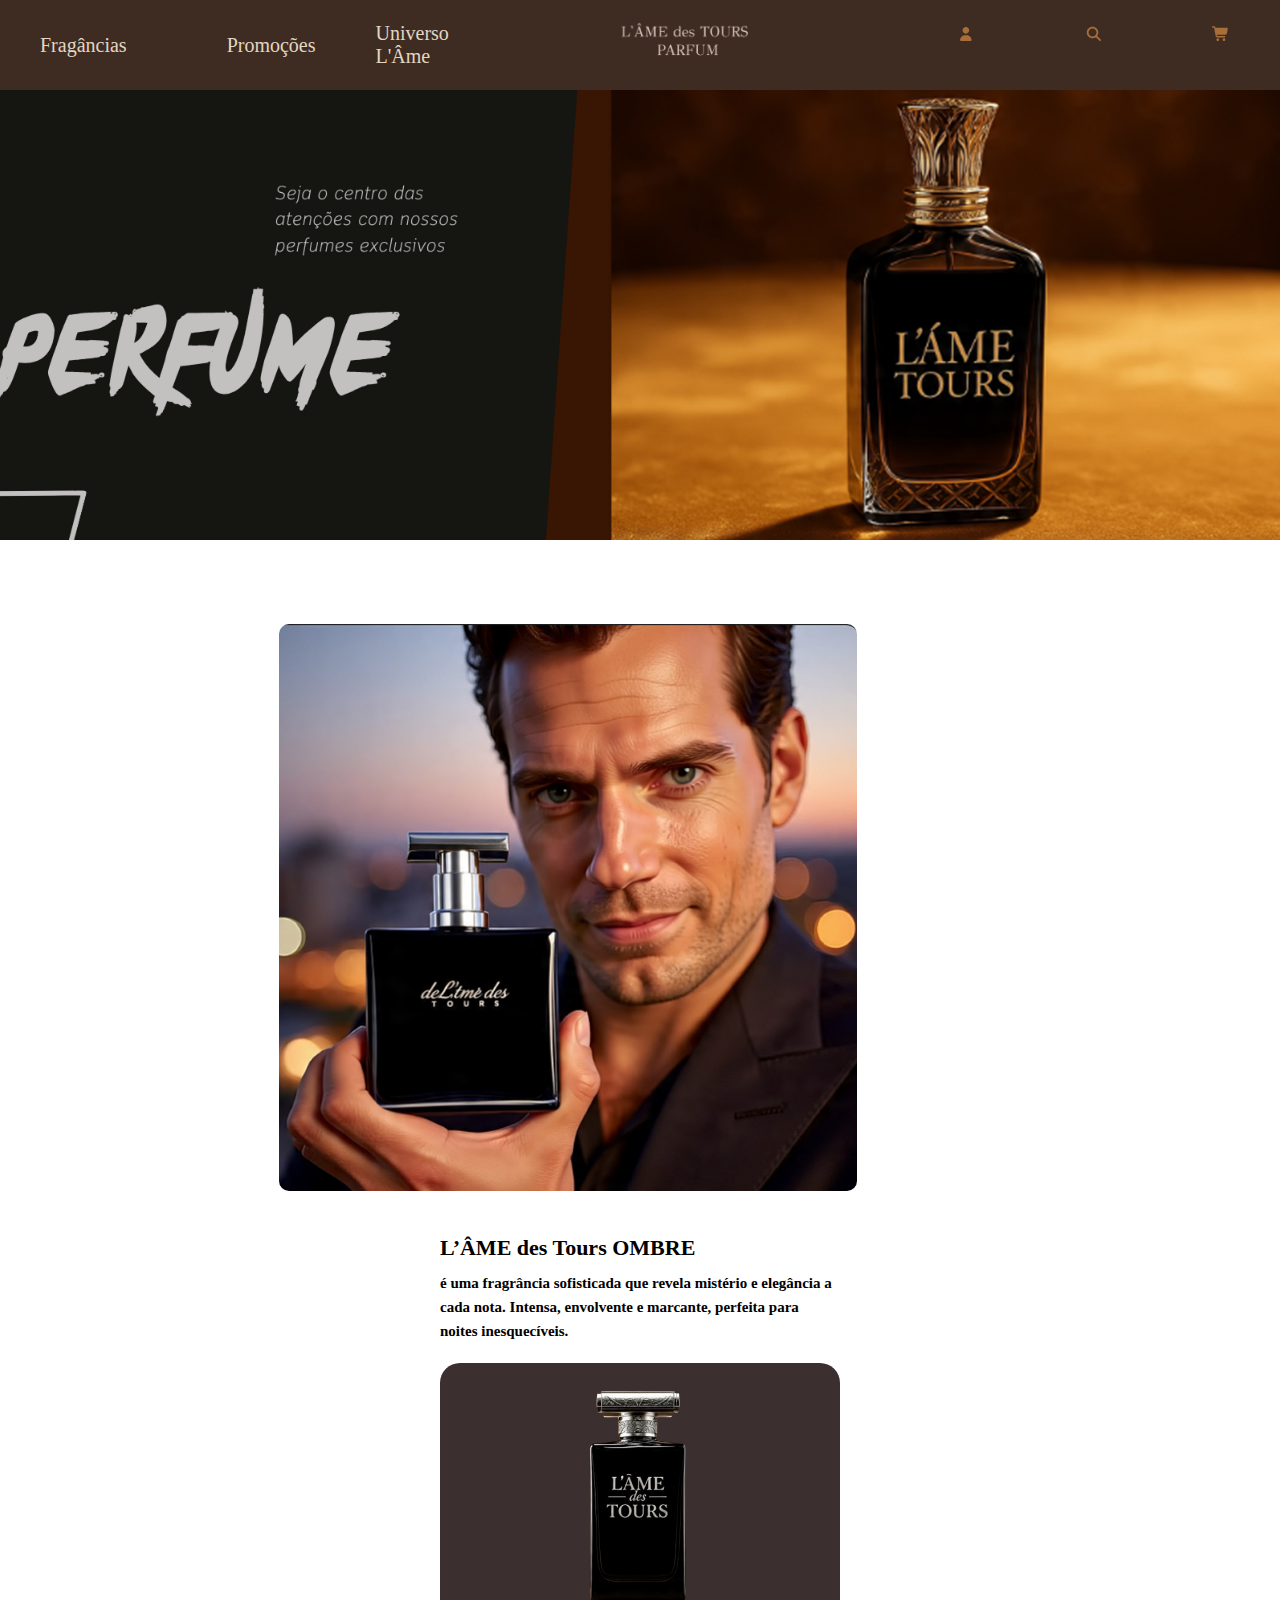
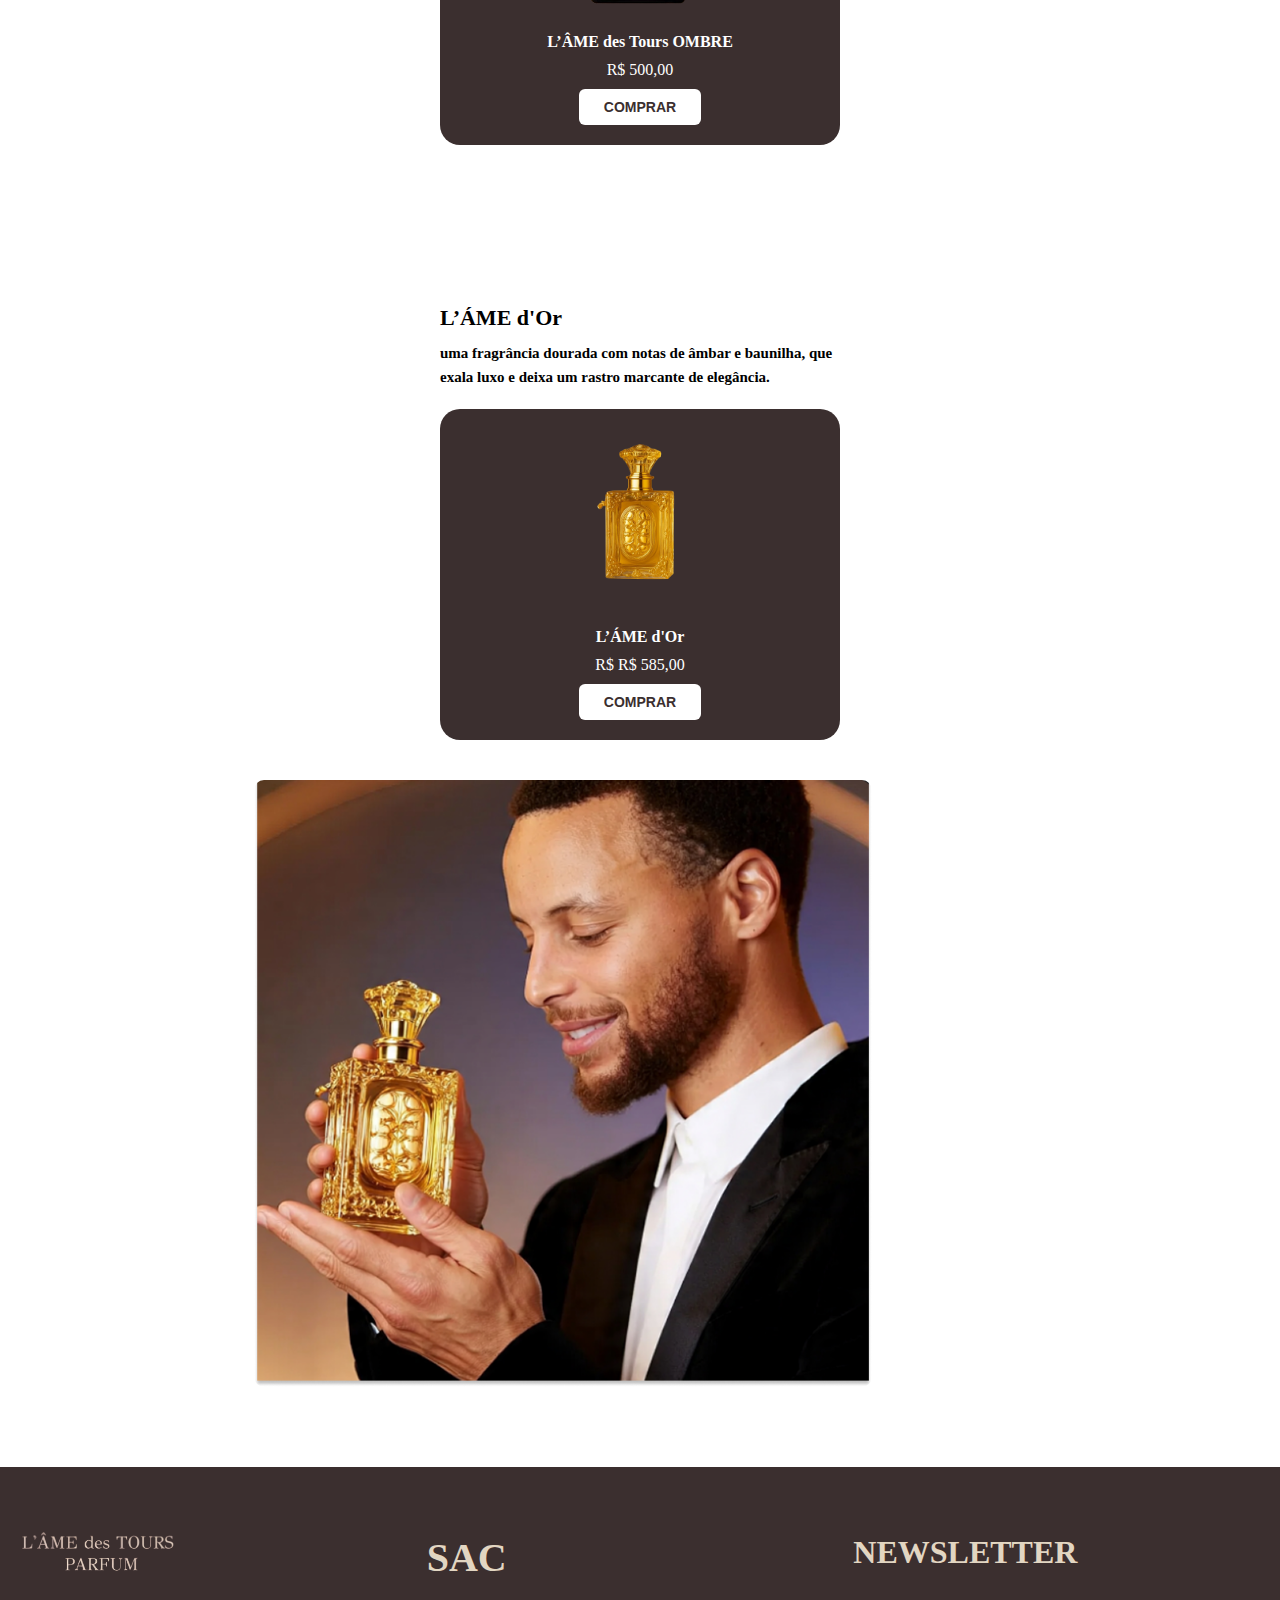
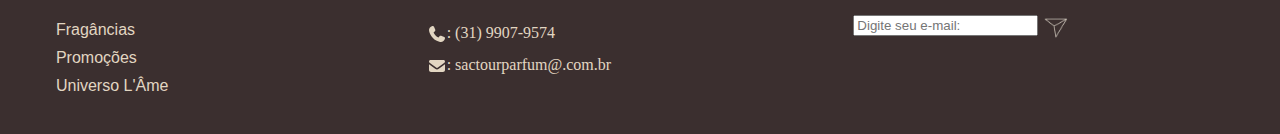
<file: index.html>
<!DOCTYPE html>
<html lang="en">

<head>
    <meta charset="UTF-8">
    <meta name="viewport" content="width=device-width, initial-scale=1.0">
    <title>Document</title>
    <link rel="stylesheet" href="style.css">
</head>

<body>

    <header id="cabecalho">



        <a href="fragancia.html" class="lista">Fragâncias</a>
        <a href="promocoes.html" class="lista">Promoções</a>
        <a href="universo.html" id="lista-universo">Universo L'Âme</a>
        <a href="index.html" id="tamanho-logo">
            <img src="logo.png" alt="" id="titulo">
        </a>

        <a href="criar_conta.html" class="svg">

            <svg xmlns="http://www.w3.org/2000/svg"
                viewBox="0 0 640 640"><!--!Font Awesome Free v7.0.0 by @fontawesome - https://fontawesome.com License - https://fontawesome.com/license/free Copyright 2025 Fonticons, Inc.-->
                <path
                    d="M320 312C386.3 312 440 258.3 440 192C440 125.7 386.3 72 320 72C253.7 72 200 125.7 200 192C200 258.3 253.7 312 320 312zM290.3 368C191.8 368 112 447.8 112 546.3C112 562.7 125.3 576 141.7 576L498.3 576C514.7 576 528 562.7 528 546.3C528 447.8 448.2 368 349.7 368L290.3 368z" />
            </svg>
        </a>

        <a href="pesquisa.html" class="svg">

            <svg xmlns="http://www.w3.org/2000/svg"
                viewBox="0 0 640 640"><!--!Font Awesome Free v7.0.0 by @fontawesome - https://fontawesome.com License - https://fontawesome.com/license/free Copyright 2025 Fonticons, Inc.-->
                <path
                    d="M480 272C480 317.9 465.1 360.3 440 394.7L566.6 521.4C579.1 533.9 579.1 554.2 566.6 566.7C554.1 579.2 533.8 579.2 521.3 566.7L394.7 440C360.3 465.1 317.9 480 272 480C157.1 480 64 386.9 64 272C64 157.1 157.1 64 272 64C386.9 64 480 157.1 480 272zM272 416C351.5 416 416 351.5 416 272C416 192.5 351.5 128 272 128C192.5 128 128 192.5 128 272C128 351.5 192.5 416 272 416z" />
            </svg>
        </a>

        <a href="produto.html" class="svg">

            <svg xmlns="http://www.w3.org/2000/svg"
                viewBox="0 0 640 640"><!--!Font Awesome Free v7.0.0 by @fontawesome - https://fontawesome.com License - https://fontawesome.com/license/free Copyright 2025 Fonticons, Inc.-->
                <path
                    d="M24 48C10.7 48 0 58.7 0 72C0 85.3 10.7 96 24 96L69.3 96C73.2 96 76.5 98.8 77.2 102.6L129.3 388.9C135.5 423.1 165.3 448 200.1 448L456 448C469.3 448 480 437.3 480 424C480 410.7 469.3 400 456 400L200.1 400C188.5 400 178.6 391.7 176.5 380.3L171.4 352L475 352C505.8 352 532.2 330.1 537.9 299.8L568.9 133.9C572.6 114.2 557.5 96 537.4 96L124.7 96L124.3 94C119.5 67.4 96.3 48 69.2 48L24 48zM208 576C234.5 576 256 554.5 256 528C256 501.5 234.5 480 208 480C181.5 480 160 501.5 160 528C160 554.5 181.5 576 208 576zM432 576C458.5 576 480 554.5 480 528C480 501.5 458.5 480 432 480C405.5 480 384 501.5 384 528C384 554.5 405.5 576 432 576z" />
            </svg>
        </a>

    </header>

    <div>
        <div><img src="banner.png" alt="" id="banner"></div>
    </div>

    <div class="container">

        <div class="superman">
            <img src="superman.png" alt="" />
        </div>


        <div class="info">
            <h2>L’ÂME des Tours OMBRE</h2>
            <p><strong>é uma fragrância sofisticada que revela mistério e elegância a cada nota. Intensa, envolvente e
                    marcante, perfeita para noites inesquecíveis.</strong></p>

            <div class="produto">
                <img src="perfumepreto.png" alt="" />
                <div class="produto-nome">L’ÂME des Tours OMBRE</div>
                <div class="preco">R$ 500,00</div>
                <button>COMPRAR</button>
            </div>
        </div>
    </div>


    <div class="container2">

        <div class="informacao">
            <h2>L’ÁME d'Or</h2>
            <p><strong>uma fragrância dourada com notas de âmbar e baunilha, que exala luxo e deixa um rastro marcante
                    de elegância.</strong></p>

            <div class="produto2">
                <img src="perfumedourado.png" alt="" />
                <div class="produto-dourado">L’ÁME d'Or</div>
                <div class="preco-dourado">R$ R$ 585,00</div>
                <button>COMPRAR</button>
            </div>
        </div>

        <div class="curry">
            <img src="curry.png" alt="" />
        </div>

    </div>


    <footer>

        <div id="rodape">

            <div id="nave">


                <div class="1"><a href="index.html" id="nome">
                        <div class="lame">

                            <a href="index.html">
                                <img src="logo.png" alt="" id="logo-rodape">
                            </a>
                            <a href="fragancia.html" class="naveg-a">Fragâncias</a>
                            <a href="" class="naveg-a">Promoções</a>
                            <a href="" class="naveg-a">Universo L'Âme</a>
                        </div>
                    </a>
                </div>

                <div class="sac">

                    <h1 id="titulo-sac">SAC</h1>

                    <div id="numero-svg">

                        <svg xmlns="http://www.w3.org/2000/svg" id="svg-phone"
                            viewBox="0 0 640 640"><!--!Font Awesome Free v7.0.0 by @fontawesome - https://fontawesome.com License - https://fontawesome.com/license/free Copyright 2025 Fonticons, Inc.-->
                            <path
                                d="M224.2 89C216.3 70.1 195.7 60.1 176.1 65.4L170.6 66.9C106 84.5 50.8 147.1 66.9 223.3C104 398.3 241.7 536 416.7 573.1C493 589.3 555.5 534 573.1 469.4L574.6 463.9C580 444.2 569.9 423.6 551.1 415.8L453.8 375.3C437.3 368.4 418.2 373.2 406.8 387.1L368.2 434.3C297.9 399.4 241.3 341 208.8 269.3L253 233.3C266.9 222 271.6 202.9 264.8 186.3L224.2 89z" />
                        </svg>

                        <p>: (31) 9907-9574</p>

                    </div>

                    <div id="email-svg">
                        <svg xmlns="http://www.w3.org/2000/svg" id="svg-envelope"
                            viewBox="0 0 640 640"><!--!Font Awesome Pro v7.0.0 by @fontawesome - https://fontawesome.com License - https://fontawesome.com/license (Commercial License) Copyright 2025 Fonticons, Inc.-->
                            <path
                                d="M112 128C85.5 128 64 149.5 64 176C64 191.1 71.1 205.3 83.2 214.4L291.2 370.4C308.3 383.2 331.7 383.2 348.8 370.4L556.8 214.4C568.9 205.3 576 191.1 576 176C576 149.5 554.5 128 528 128L112 128zM64 260L64 448C64 483.3 92.7 512 128 512L512 512C547.3 512 576 483.3 576 448L576 260L377.6 408.8C343.5 434.4 296.5 434.4 262.4 408.8L64 260z" />
                        </svg>

                        <p>: sactourparfum@.com.br</p>
                    </div>

                </div>


                <div id="not">
                    <h1 id="news">NEWSLETTER</h1>

                    <div id="input">

                        <form action="email">

                            <input type="email" name="email" class="email-news" placeholder="Digite seu e-mail:">   
                           <a href=""> <img src="Design_sem_nome__4_-removebg-preview 5.png" alt="" id="svg-envio"> </a>  
                            <div class="div-news"></div>

                          

                        </form>

                    </div>



                </div>



            </div>


        </div>


    </footer>


</body>

</html>
</file>
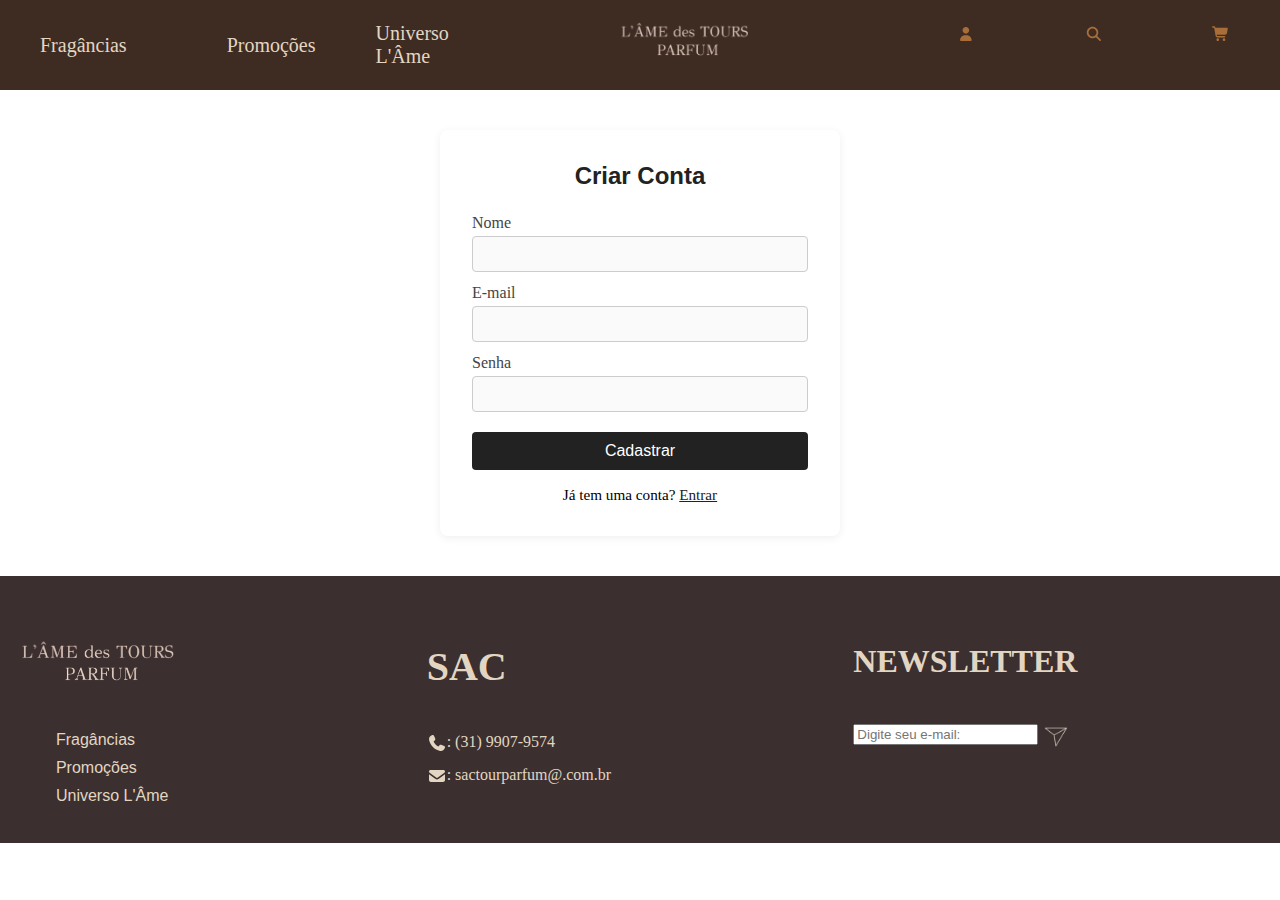
<file: criar_conta.html>
<!DOCTYPE html>
<html lang="en">

<head>
    <meta charset="UTF-8">
    <meta name="viewport" content="width=device-width, initial-scale=1.0">
    <title>Criar Conta - L'Âme</title>
    <link rel="stylesheet" href="conta.css">
</head>

<body>
    <header id="cabecalho">
        <!-- ...existing code for header (copied from index.html)... -->
        <a href="fragancia.html" class="lista">Fragâncias</a>
        <a href="" class="lista">Promoções</a>
        <a href="universo.html" id="lista-universo">Universo L'Âme</a>
        <a href="index.html" id="tamanho-logo">
            <img src="logo.png" alt="" id="titulo">
        </a>
        <a href="criar_conta.html" class="svg">
            <!-- ...svg user icon... -->
            <svg xmlns="http://www.w3.org/2000/svg" viewBox="0 0 640 640">
                <path
                    d="M320 312C386.3 312 440 258.3 440 192C440 125.7 386.3 72 320 72C253.7 72 200 125.7 200 192C200 258.3 253.7 312 320 312zM290.3 368C191.8 368 112 447.8 112 546.3C112 562.7 125.3 576 141.7 576L498.3 576C514.7 576 528 562.7 528 546.3C528 447.8 448.2 368 349.7 368L290.3 368z" />
            </svg>
        </a>
        <a href="pesquisa.html" class="svg">
            <!-- ...svg search icon... -->
            <svg xmlns="http://www.w3.org/2000/svg" viewBox="0 0 640 640">
                <path
                    d="M480 272C480 317.9 465.1 360.3 440 394.7L566.6 521.4C579.1 533.9 579.1 554.2 566.6 566.7C554.1 579.2 533.8 579.2 521.3 566.7L394.7 440C360.3 465.1 317.9 480 272 480C157.1 480 64 386.9 64 272C64 157.1 157.1 64 272 64C386.9 64 480 157.1 480 272zM272 416C351.5 416 416 351.5 416 272C416 192.5 351.5 128 272 128C192.5 128 128 192.5 128 272C128 351.5 192.5 416 272 416z" />
            </svg>
        </a>
        <a href="produto.html" class="svg">
            <!-- ...svg cart icon... -->
            <svg xmlns="http://www.w3.org/2000/svg" viewBox="0 0 640 640">
                <path
                    d="M24 48C10.7 48 0 58.7 0 72C0 85.3 10.7 96 24 96L69.3 96C73.2 96 76.5 98.8 77.2 102.6L129.3 388.9C135.5 423.1 165.3 448 200.1 448L456 448C469.3 448 480 437.3 480 424C480 410.7 469.3 400 456 400L200.1 400C188.5 400 178.6 391.7 176.5 380.3L171.4 352L475 352C505.8 352 532.2 330.1 537.9 299.8L568.9 133.9C572.6 114.2 557.5 96 537.4 96L124.7 96L124.3 94C119.5 67.4 96.3 48 69.2 48L24 48zM208 576C234.5 576 256 554.5 256 528C256 501.5 234.5 480 208 480C181.5 480 160 501.5 160 528C160 554.5 181.5 576 208 576zM432 576C458.5 576 480 554.5 480 528C480 501.5 458.5 480 432 480C405.5 480 384 501.5 384 528C384 554.5 405.5 576 432 576z" />
            </svg>
        </a>
    </header>

    <main>
        <div class="container"
            style="max-width:400px;margin:40px auto;padding:32px;background:#fff;border-radius:8px;box-shadow:0 2px 8px #0001;">
            <h2 style="text-align:center;">Criar Conta</h2>
            <form>
                <label for="nome">Nome</label>
                <input type="text" id="nome" name="nome" required style="width:100%;margin-bottom:12px;padding:8px;">
                <label for="email">E-mail</label>
                <input type="email" id="email" name="email" required style="width:100%;margin-bottom:12px;padding:8px;">
                <label for="senha">Senha</label>
                <input type="password" id="senha" name="senha" required
                    style="width:100%;margin-bottom:20px;padding:8px;">
                <button type="submit"
                    style="width:100%;padding:10px;background:#222;color:#fff;border:none;border-radius:4px;cursor:pointer;">Cadastrar</button>
            </form>
            <p style="text-align:center;margin-top:16px;">Já tem uma conta? <a href="conta.html">Entrar</a></p>
        </div>
    </main>

    <footer>
        <!-- ...existing code for footer (copied from index.html)... -->
        <div id="rodape">
            <div id="nave">
                <div class="1"><a href="index.html" id="nome">
                        <div class="lame">
                            <a href="index.html">
                                <img src="logo.png" alt="" id="logo-rodape">
                            </a>
                            <a href="fragancia.html" class="naveg-a">Fragâncias</a>
                            <a href="" class="naveg-a">Promoções</a>
                            <a href="" class="naveg-a">Universo L'Âme</a>
                        </div>
                    </a>
                </div>
                <div class="sac">
                    <h1 id="titulo-sac">SAC</h1>
                    <div id="numero-svg">
                        <svg xmlns="http://www.w3.org/2000/svg" id="svg-phone" viewBox="0 0 640 640">
                            <path
                                d="M224.2 89C216.3 70.1 195.7 60.1 176.1 65.4L170.6 66.9C106 84.5 50.8 147.1 66.9 223.3C104 398.3 241.7 536 416.7 573.1C493 589.3 555.5 534 573.1 469.4L574.6 463.9C580 444.2 569.9 423.6 551.1 415.8L453.8 375.3C437.3 368.4 418.2 373.2 406.8 387.1L368.2 434.3C297.9 399.4 241.3 341 208.8 269.3L253 233.3C266.9 222 271.6 202.9 264.8 186.3L224.2 89z" />
                        </svg>
                        <p>: (31) 9907-9574</p>
                    </div>
                    <div id="email-svg">
                        <svg xmlns="http://www.w3.org/2000/svg" id="svg-envelope" viewBox="0 0 640 640">
                            <path
                                d="M112 128C85.5 128 64 149.5 64 176C64 191.1 71.1 205.3 83.2 214.4L291.2 370.4C308.3 383.2 331.7 383.2 348.8 370.4L556.8 214.4C568.9 205.3 576 191.1 576 176C576 149.5 554.5 128 528 128L112 128zM64 260L64 448C64 483.3 92.7 512 128 512L512 512C547.3 512 576 483.3 576 448L576 260L377.6 408.8C343.5 434.4 296.5 434.4 262.4 408.8L64 260z" />
                        </svg>
                        <p>: sactourparfum@.com.br</p>
                    </div>
                </div>
                <div id="not">
                    <h1 id="news">NEWSLETTER</h1>
                    <div id="input">
                        <form action="email">
                            <input type="email" name="email" class="email-news" placeholder="Digite seu e-mail:">
                            <a href=""> <img src="Design_sem_nome__4_-removebg-preview 5.png" alt="" id="svg-envio">
                            </a>
                            <div class="div-news"></div>
                        </form>
                    </div>
                </div>
            </div>
        </div>
    </footer>
</body>

</html>
</file>
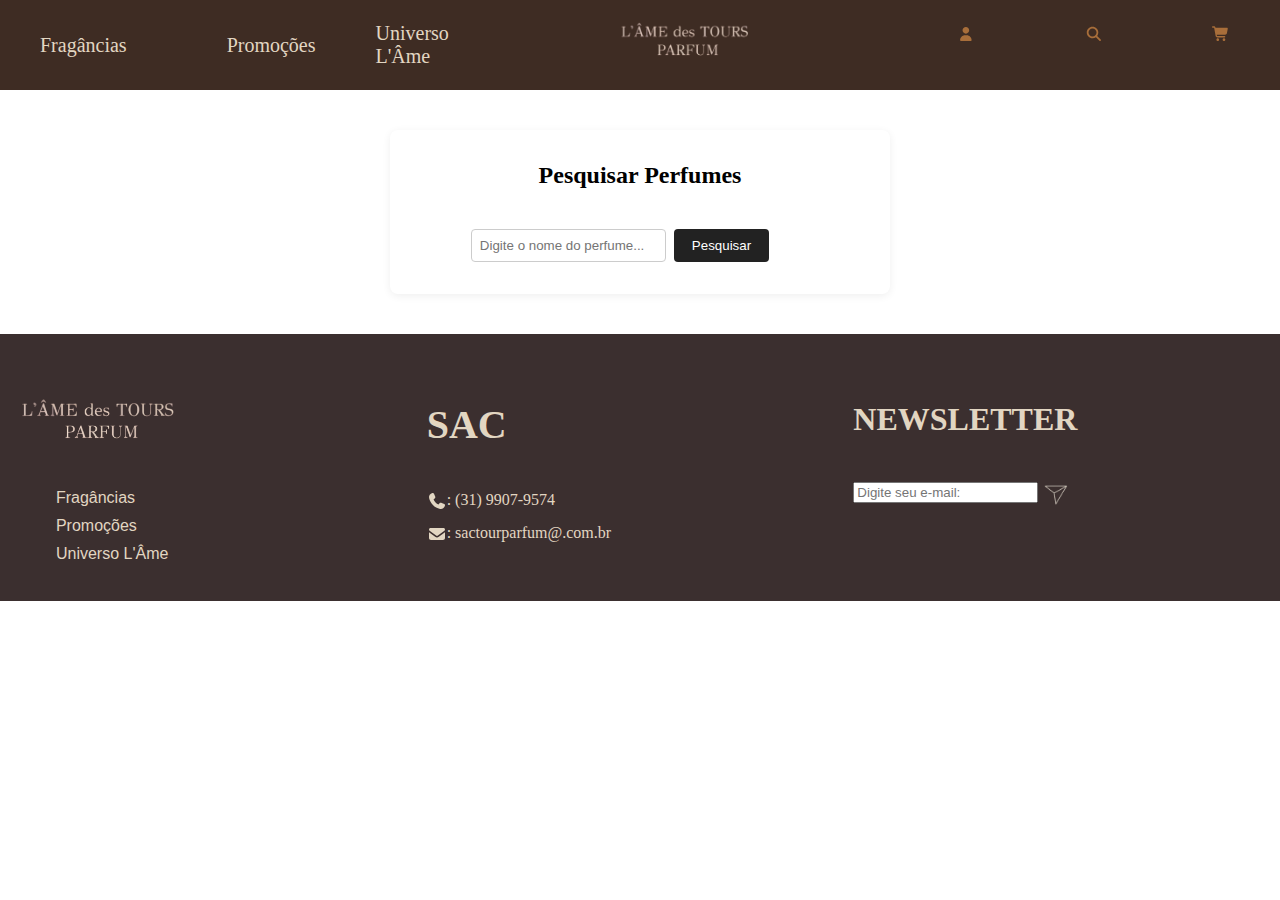
<file: pesquisa.html>
<!DOCTYPE html>
<html lang="en">
<head>
    <meta charset="UTF-8">
    <meta name="viewport" content="width=device-width, initial-scale=1.0">
    <title>Pesquisar Perfumes - L'Âme</title>
    <link rel="stylesheet" href="style.css">
</head>
<body>
    <header id="cabecalho">
        <!-- ...existing code for header (copiado do index.html)... -->
        <a href="fragancia.html" class="lista">Fragâncias</a>
        <a href="promocoes.html" class="lista">Promoções</a>
        <a href="universo.html" id="lista-universo">Universo L'Âme</a>
        <a href="index.html" id="tamanho-logo">
            <img src="logo.png" alt="" id="titulo">
        </a>
        <a href="criar_conta.html" class="svg">
            <svg xmlns="http://www.w3.org/2000/svg" viewBox="0 0 640 640"><path d="M320 312C386.3 312 440 258.3 440 192C440 125.7 386.3 72 320 72C253.7 72 200 125.7 200 192C200 258.3 253.7 312 320 312zM290.3 368C191.8 368 112 447.8 112 546.3C112 562.7 125.3 576 141.7 576L498.3 576C514.7 576 528 562.7 528 546.3C528 447.8 448.2 368 349.7 368L290.3 368z" /></svg>
        </a>
        <a href="pesquisa.html" class="svg">
            <svg xmlns="http://www.w3.org/2000/svg" viewBox="0 0 640 640"><path d="M480 272C480 317.9 465.1 360.3 440 394.7L566.6 521.4C579.1 533.9 579.1 554.2 566.6 566.7C554.1 579.2 533.8 579.2 521.3 566.7L394.7 440C360.3 465.1 317.9 480 272 480C157.1 480 64 386.9 64 272C64 157.1 157.1 64 272 64C386.9 64 480 157.1 480 272zM272 416C351.5 416 416 351.5 416 272C416 192.5 351.5 128 272 128C192.5 128 128 192.5 128 272C128 351.5 192.5 416 272 416z" /></svg>
        </a>
        <a href="produto.html" class="svg">
            <svg xmlns="http://www.w3.org/2000/svg" viewBox="0 0 640 640"><path d="M24 48C10.7 48 0 58.7 0 72C0 85.3 10.7 96 24 96L69.3 96C73.2 96 76.5 98.8 77.2 102.6L129.3 388.9C135.5 423.1 165.3 448 200.1 448L456 448C469.3 448 480 437.3 480 424C480 410.7 469.3 400 456 400L200.1 400C188.5 400 178.6 391.7 176.5 380.3L171.4 352L475 352C505.8 352 532.2 330.1 537.9 299.8L568.9 133.9C572.6 114.2 557.5 96 537.4 96L124.7 96L124.3 94C119.5 67.4 96.3 48 69.2 48L24 48zM208 576C234.5 576 256 554.5 256 528C256 501.5 234.5 480 208 480C181.5 480 160 501.5 160 528C160 554.5 181.5 576 208 576zM432 576C458.5 576 480 554.5 480 528C480 501.5 458.5 480 432 480C405.5 480 384 501.5 384 528C384 554.5 405.5 576 432 576z" /></svg>
        </a>
    </header>

    <main>
        <div class="container" style="max-width:500px;margin:40px auto;padding:32px;background:#fff;border-radius:8px;box-shadow:0 2px 8px #0001;">
            <h2 style="text-align:center;">Pesquisar Perfumes</h2>
            <form id="form-pesquisa" style="display:flex;gap:8px;justify-content:center;">
                <input type="text" id="campo-pesquisa" placeholder="Digite o nome do perfume..." style="flex:1;padding:8px;border-radius:4px;border:1px solid #ccc;">
                <button type="submit" style="padding:8px 18px;background:#222;color:#fff;border:none;border-radius:4px;cursor:pointer;">Pesquisar</button>
            </form>
            <div id="resultados" style="margin-top:32px;">
                <!-- Resultados da pesquisa aparecerão aqui -->
            </div>
        </div>
    </main>

    <footer>
        <!-- ...existing code for footer (copiado do index.html)... -->
        <div id="rodape">
            <div id="nave">
                <div class="1"><a href="index.html" id="nome">
                        <div class="lame">
                            <a href="index.html">
                                <img src="logo.png" alt="" id="logo-rodape">
                            </a>
                            <a href="fragancia.html" class="naveg-a">Fragâncias</a>
                            <a href="" class="naveg-a">Promoções</a>
                            <a href="" class="naveg-a">Universo L'Âme</a>
                        </div>
                    </a>
                </div>
                <div class="sac">
                    <h1 id="titulo-sac">SAC</h1>
                    <div id="numero-svg">
                        <svg xmlns="http://www.w3.org/2000/svg" id="svg-phone" viewBox="0 0 640 640"><path d="M224.2 89C216.3 70.1 195.7 60.1 176.1 65.4L170.6 66.9C106 84.5 50.8 147.1 66.9 223.3C104 398.3 241.7 536 416.7 573.1C493 589.3 555.5 534 573.1 469.4L574.6 463.9C580 444.2 569.9 423.6 551.1 415.8L453.8 375.3C437.3 368.4 418.2 373.2 406.8 387.1L368.2 434.3C297.9 399.4 241.3 341 208.8 269.3L253 233.3C266.9 222 271.6 202.9 264.8 186.3L224.2 89z" /></svg>
                        <p>: (31) 9907-9574</p>
                    </div>
                    <div id="email-svg">
                        <svg xmlns="http://www.w3.org/2000/svg" id="svg-envelope" viewBox="0 0 640 640"><path d="M112 128C85.5 128 64 149.5 64 176C64 191.1 71.1 205.3 83.2 214.4L291.2 370.4C308.3 383.2 331.7 383.2 348.8 370.4L556.8 214.4C568.9 205.3 576 191.1 576 176C576 149.5 554.5 128 528 128L112 128zM64 260L64 448C64 483.3 92.7 512 128 512L512 512C547.3 512 576 483.3 576 448L576 260L377.6 408.8C343.5 434.4 296.5 434.4 262.4 408.8L64 260z" /></svg>
                        <p>: sactourparfum@.com.br</p>
                    </div>
                </div>
                <div id="not">
                    <h1 id="news">NEWSLETTER</h1>
                    <div id="input">
                        <form action="email">
                            <input type="email" name="email" class="email-news" placeholder="Digite seu e-mail:">   
                            <a href=""> <img src="Design_sem_nome__4_-removebg-preview 5.png" alt="" id="svg-envio"> </a>  
                            <div class="div-news"></div>
                        </form>
                    </div>
                </div>
            </div>
        </div>
    </footer>
    <script>
        // Exemplo simples de pesquisa estática
        const perfumes = [
            { nome: "L’ÂME des Tours OMBRE", preco: "R$ 500,00", imagem: "perfumepreto.png" },
            { nome: "L’ÁME d'Or", preco: "R$ 585,00", imagem: "perfumedourado.png" },
            { nome: "Scandal", preco: "R$ 420,00", imagem: "scandal.png" }
        ];
        document.getElementById('form-pesquisa').addEventListener('submit', function(e) {
            e.preventDefault();
            const termo = document.getElementById('campo-pesquisa').value.trim().toLowerCase();
            const resultados = perfumes.filter(p => p.nome.toLowerCase().includes(termo));
            const divResultados = document.getElementById('resultados');
            if (resultados.length === 0) {
                divResultados.innerHTML = "<p style='text-align:center;'>Nenhum perfume encontrado.</p>";
            } else {
                divResultados.innerHTML = resultados.map(p =>
                    `<div style="display:flex;align-items:center;gap:16px;margin-bottom:18px;">
                        <img src="${p.imagem}" alt="${p.nome}" style="width:60px;height:60px;object-fit:contain;border-radius:6px;border:1px solid #eee;">
                        <div>
                            <div style="font-weight:600;">${p.nome}</div>
                            <div style="color:#555;">${p.preco}</div>
                        </div>
                    </div>`
                ).join('');
            }
        });
    </script>
</body>
</html>
</file>
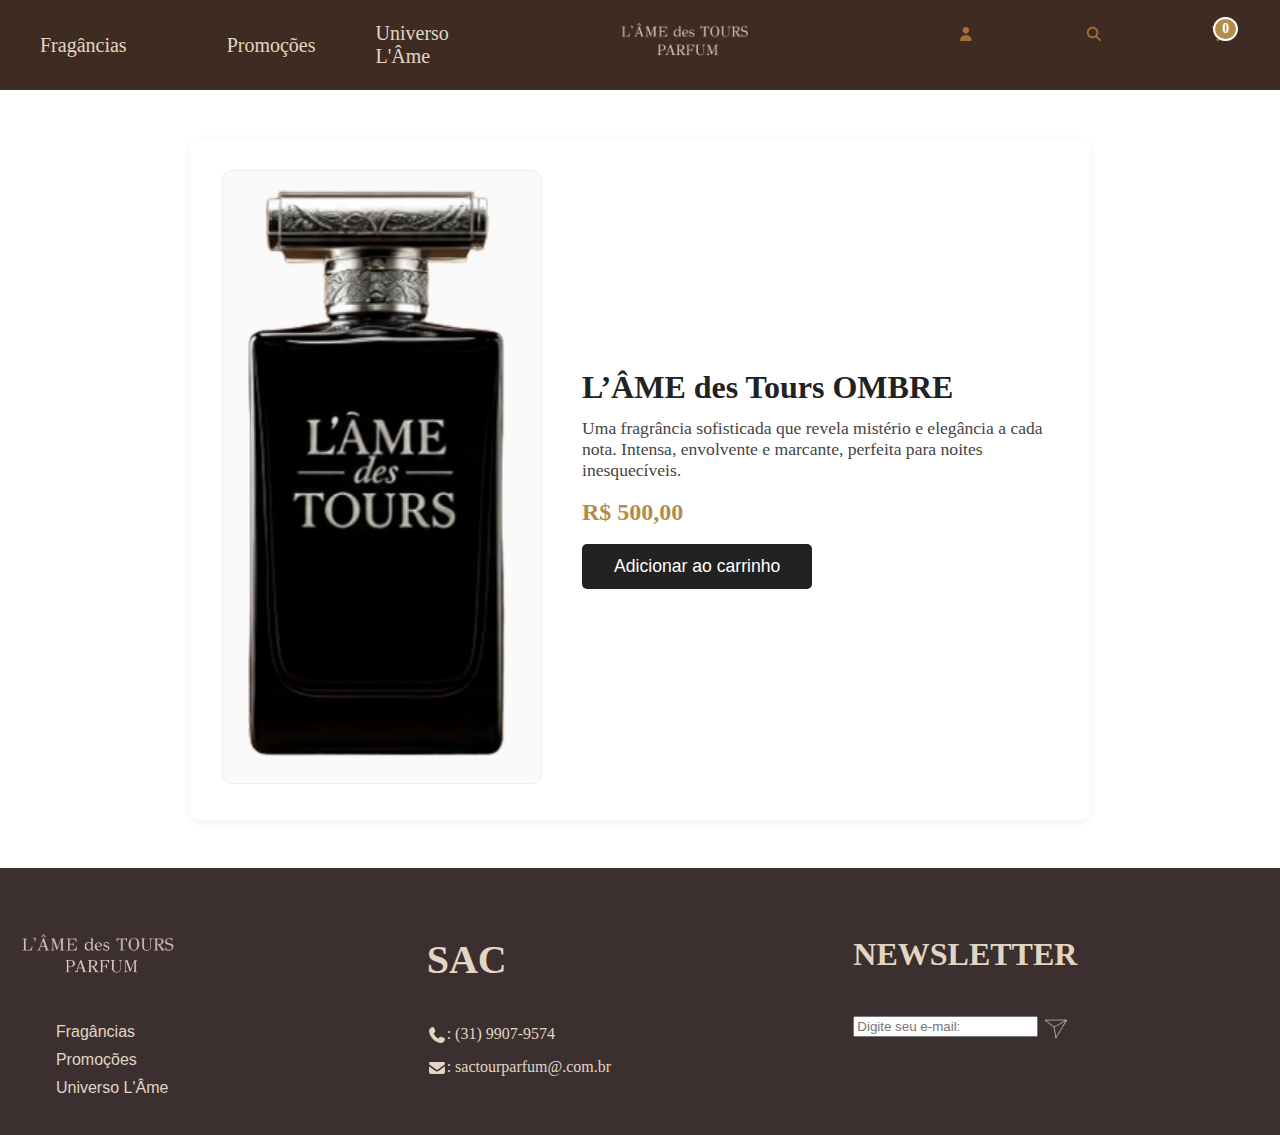
<file: produto.html>
<!DOCTYPE html>
<html lang="pt-BR">

<head>
  <meta charset="UTF-8">
  <meta name="viewport" content="width=device-width, initial-scale=1.0">
  <title>Perfume - L'ÂME des Tours</title>
  <link rel="stylesheet" href="style.css">
  <link rel="stylesheet" href="produto.css">
</head>

<body>
  <!-- Navbar -->
  <header id="cabecalho">
    <!-- ...existing code... -->
    <a href="fragancia.html" class="lista">Fragâncias</a>
    <a href="promocoes.html" class="lista">Promoções</a>
    <a href="universo.html" id="lista-universo">Universo L'Âme</a>
    <a href="index.html" id="tamanho-logo">
      <img src="logo.png" alt="" id="titulo">
    </a>
    <a href="criar_conta.html" class="svg">
      <!-- ...svg user icon... -->
      <svg xmlns="http://www.w3.org/2000/svg" viewBox="0 0 640 640">
        <path
          d="M320 312C386.3 312 440 258.3 440 192C440 125.7 386.3 72 320 72C253.7 72 200 125.7 200 192C200 258.3 253.7 312 320 312zM290.3 368C191.8 368 112 447.8 112 546.3C112 562.7 125.3 576 141.7 576L498.3 576C514.7 576 528 562.7 528 546.3C528 447.8 448.2 368 349.7 368L290.3 368z" />
      </svg>
    </a>
    <a href="pesquisa.html" class="svg">
      <!-- ...svg search icon... -->
      <svg xmlns="http://www.w3.org/2000/svg" viewBox="0 0 640 640">
        <path
          d="M480 272C480 317.9 465.1 360.3 440 394.7L566.6 521.4C579.1 533.9 579.1 554.2 566.6 566.7C554.1 579.2 533.8 579.2 521.3 566.7L394.7 440C360.3 465.1 317.9 480 272 480C157.1 480 64 386.9 64 272C64 157.1 157.1 64 272 64C386.9 64 480 157.1 480 272zM272 416C351.5 416 416 351.5 416 272C416 192.5 351.5 128 272 128C192.5 128 128 192.5 128 272C128 351.5 192.5 416 272 416z" />
      </svg>
    </a>
    <a href="#" class="svg" id="cart-btn">
      <!-- ...svg cart icon... -->
      <svg xmlns="http://www.w3.org/2000/svg" viewBox="0 0 640 640">
        <path
          d="M24 48C10.7 48 0 58.7 0 72C0 85.3 10.7 96 24 96L69.3 96C73.2 96 76.5 98.8 77.2 102.6L129.3 388.9C135.5 423.1 165.3 448 200.1 448L456 448C469.3 448 480 437.3 480 424C480 410.7 469.3 400 456 400L200.1 400C188.5 400 178.6 391.7 176.5 380.3L171.4 352L475 352C505.8 352 532.2 330.1 537.9 299.8L568.9 133.9C572.6 114.2 557.5 96 537.4 96L124.7 96L124.3 94C119.5 67.4 96.3 48 69.2 48L24 48zM208 576C234.5 576 256 554.5 256 528C256 501.5 234.5 480 208 480C181.5 480 160 501.5 160 528C160 554.5 181.5 576 208 576zM432 576C458.5 576 480 554.5 480 528C480 501.5 458.5 480 432 480C405.5 480 384 501.5 384 528C384 554.5 405.5 576 432 576z" />
      </svg>
      <span id="cart-count">0</span>
    </a>
  </header>

  <!-- Conteúdo principal -->
  <main class="produto-container">
    <div class="produto-imagem">
      <img src="perfumepreto.png" alt="L’ÂME des Tours OMBRE">
    </div>
    <div class="produto-detalhes">
      <h1>L’ÂME des Tours OMBRE</h1>
      <p>Uma fragrância sofisticada que revela mistério e elegância a cada nota. Intensa, envolvente e marcante, perfeita
        para noites inesquecíveis.</p>
      <div class="produto-preco">R$ 500,00</div>
      <button id="adicionar-carrinho">Adicionar ao carrinho</button>
    </div>
  </main>

  <div id="carrinho-modal" class="carrinho-modal">
    <div class="carrinho-conteudo">
      <h2>Seu Carrinho</h2>
      <div id="carrinho-itens"></div>
      <div id="carrinho-total"></div>
      <button id="fechar-carrinho">Fechar</button>
    </div>
  </div>

  <footer>

    <div id="rodape">

      <div id="nave">


        <div class="1"><a href="index.html" id="nome">
            <div class="lame">

              <a href="index.html">
                <img src="logo.png" alt="" id="logo-rodape">
              </a>
              <a href="fragancia.html" class="naveg-a">Fragâncias</a>
              <a href="" class="naveg-a">Promoções</a>
              <a href="" class="naveg-a">Universo L'Âme</a>
            </div>
          </a>
        </div>

        <div class="sac">

          <h1 id="titulo-sac">SAC</h1>

          <div id="numero-svg">

            <svg xmlns="http://www.w3.org/2000/svg" id="svg-phone"
              viewBox="0 0 640 640"><!--!Font Awesome Free v7.0.0 by @fontawesome - https://fontawesome.com License - https://fontawesome.com/license/free Copyright 2025 Fonticons, Inc.-->
              <path
                d="M224.2 89C216.3 70.1 195.7 60.1 176.1 65.4L170.6 66.9C106 84.5 50.8 147.1 66.9 223.3C104 398.3 241.7 536 416.7 573.1C493 589.3 555.5 534 573.1 469.4L574.6 463.9C580 444.2 569.9 423.6 551.1 415.8L453.8 375.3C437.3 368.4 418.2 373.2 406.8 387.1L368.2 434.3C297.9 399.4 241.3 341 208.8 269.3L253 233.3C266.9 222 271.6 202.9 264.8 186.3L224.2 89z" />
            </svg>

            <p>: (31) 9907-9574</p>

          </div>

          <div id="email-svg">
            <svg xmlns="http://www.w3.org/2000/svg" id="svg-envelope"
              viewBox="0 0 640 640"><!--!Font Awesome Pro v7.0.0 by @fontawesome - https://fontawesome.com License - https://fontawesome.com/license (Commercial License) Copyright 2025 Fonticons, Inc.-->
              <path
                d="M112 128C85.5 128 64 149.5 64 176C64 191.1 71.1 205.3 83.2 214.4L291.2 370.4C308.3 383.2 331.7 383.2 348.8 370.4L556.8 214.4C568.9 205.3 576 191.1 576 176C576 149.5 554.5 128 528 128L112 128zM64 260L64 448C64 483.3 92.7 512 128 512L512 512C547.3 512 576 483.3 576 448L576 260L377.6 408.8C343.5 434.4 296.5 434.4 262.4 408.8L64 260z" />
            </svg>

            <p>: sactourparfum@.com.br</p>
          </div>

        </div>


        <div id="not">
          <h1 id="news">NEWSLETTER</h1>

          <div id="input">

            <form action="email">

              <input type="email" name="email" class="email-news" placeholder="Digite seu e-mail:">
              <a href=""> <img src="Design_sem_nome__4_-removebg-preview 5.png" alt="" id="svg-envio"> </a>
              <div class="div-news"></div>



            </form>

          </div>



        </div>



      </div>


    </div>


  </footer>

  <script>
    // Carrinho simples localStorage
    const produto = {
      nome: "L’ÂME des Tours OMBRE",
      preco: 500.00,
      imagem: "perfumepreto.png"
    };

    function getCarrinho() {
      return JSON.parse(localStorage.getItem('carrinho') || '[]');
    }
    function setCarrinho(arr) {
      localStorage.setItem('carrinho', JSON.stringify(arr));
      atualizarContador();
    }
    function atualizarContador() {
      const carrinho = getCarrinho();
      document.getElementById('cart-count').textContent = carrinho.reduce((s, p) => s + p.qtd, 0);
    }
    function renderCarrinho() {
      const carrinho = getCarrinho();
      const itensDiv = document.getElementById('carrinho-itens');
      const totalDiv = document.getElementById('carrinho-total');
      if (carrinho.length === 0) {
        itensDiv.innerHTML = "<p style='text-align:center;'>Seu carrinho está vazio.</p>";
        totalDiv.textContent = "";
        return;
      }
      itensDiv.innerHTML = carrinho.map(p =>
        `<div class="carrinho-item">
          <img src="${p.imagem}" alt="${p.nome}">
          <span>${p.nome}</span>
          <span>Qtd: ${p.qtd}</span>
          <span>R$ ${(p.preco * p.qtd).toFixed(2)}</span>
        </div>`
      ).join('');
      const total = carrinho.reduce((s, p) => s + p.preco * p.qtd, 0);
      totalDiv.textContent = "Total: R$ " + total.toFixed(2);
    }
    document.getElementById('adicionar-carrinho').onclick = function() {
      let carrinho = getCarrinho();
      const idx = carrinho.findIndex(p => p.nome === produto.nome);
      if (idx >= 0) {
        carrinho[idx].qtd += 1;
      } else {
        carrinho.push({ ...produto, qtd: 1 });
      }
      setCarrinho(carrinho);
      renderCarrinho();
      document.getElementById('carrinho-modal').style.display = 'flex';
    };
    document.getElementById('cart-btn').onclick = function(e) {
      e.preventDefault();
      renderCarrinho();
      document.getElementById('carrinho-modal').style.display = 'flex';
    };
    document.getElementById('fechar-carrinho').onclick = function() {
      document.getElementById('carrinho-modal').style.display = 'none';
    };
    window.onload = atualizarContador;
  </script>
</body>

</html>
</file>
<file: style.css>
* {
  margin: 0%;
  box-sizing: border-box;
}

#cabecalho {

  background-color: #3E2C23;
  height: 10vh;
  display: flex;
  align-items: center;
  justify-content: flex-start;
  gap: 60px;


}

.lista {

  text-decoration: none;
  color: #E2D6C2;
  font-size: 20px;
  margin-left: 40px;

}

#lista-universo {

  width: 20%;
  font-size: 20px;
  text-decoration: none;
  color: #E2D6C2;
}

#tamanho-logo {

  width: 50%;
  margin-left: 5%;

}


#titulo {

  width: 50%;

}

#parfum {
  display: block;
  text-align: center;
}

.svg {

  width: 40px;
  height: 40px;
  fill: #A86E3A;
  margin-right: 50px;

}

#banner {

  width: 100%;
  height: 50vh;
  object-fit: cover;
}

/* banner ------------------ */


.container {
  display: flex;
  flex-direction: row;
  padding: 80px;
  justify-content: center;
  align-items: flex-start;
  gap: 40px;
  flex-wrap: wrap;
}

.superman img {
  width: 80%;
  height: 80%;
  border-radius: 10px;
}

.info {
  max-width: 400px;
}

.info h2 {
  font-family: 'Georgia', serif;
  font-size: 22px;
  margin-bottom: 10px;

}

.info p {
  font-size: 15px;
  line-height: 1.6;
  font-weight: 500;
}

.produto {
  margin-top: 20px;
  background-color: #3b2f2f;
  padding: 20px;
  border-radius: 20px;
  text-align: center;
  color: white;
}

.produto img {
  width: 120px;
  margin-bottom: 15px;
}

.produto-nome {
  font-weight: bold;
  margin-bottom: 10px;
}

.preco {
  font-size: 16px;
  margin: 10px 0;
}

.produto button {
  background-color: white;
  color: #3b2f2f;
  border: none;
  padding: 10px 25px;
  font-size: 14px;
  font-weight: bold;
  border-radius: 6px;
  cursor: pointer;
  transition: background-color 0.3s;
}

.produto button:hover {
  background-color: #ddd;
}

.container2 {
  display: flex;
  flex-direction: row;
  padding: 80px;
  justify-content: center;
  align-items: flex-start;
  gap: 40px;
  flex-wrap: wrap;
}


/* curry --------------------------- */

.curry img {
  width: 80%;
  height: 80%;
  border-radius: 10px;
  display: grid;
  grid-template-columns: 1fr 1fr;
}

.informacao {
  max-width: 400px;
}

.informacao h2 {
  font-family: 'Georgia', serif;
  font-size: 22px;
  margin-bottom: 10px;

}

.informacao p {
  font-size: 15px;
  line-height: 1.6;
  font-weight: 500;
}

.produto2 {
  margin-top: 20px;
  background-color: #3b2f2f;
  padding: 20px;
  border-radius: 20px;
  text-align: center;
  color: white;
}

.produto2 img {
  width: 120px;
  margin-bottom: 15px;
}

.produto-dourado {
  font-weight: bold;
  margin-bottom: 10px;
}

.preco-dourado {
  font-size: 16px;
  margin: 10px 0;
}

.produto2 button {
  background-color: white;
  color: #3b2f2f;
  border: none;
  padding: 10px 25px;
  font-size: 14px;
  font-weight: bold;
  border-radius: 6px;
  cursor: pointer;
  transition: background-color 0.3s;
}

.produto button:hover {
  background-color: #ddd;
}

/* Rodape ------------------------- */

#rodape {

  display: flex;
  justify-content: space-evenly;
  background-color: #3b2f2f;
  color: #E2D6C2;
  width: 100%;


}

#logo-rodape {

  width: 70%;
  margin-left: 5%;
}

#nave {
  display: grid;
  grid-template-columns: 1fr 1fr 1fr;
  padding-top: 3%;
  padding-bottom: 3%;
  width: 100%;
}

.lame {
  margin-right: 43%;
  flex-direction: column;
  gap: 20px;
}

.naveg-a {

  font-family: sans-serif;
  text-decoration: none;
  color: white;
  display: flex;
  flex-direction: column;
  margin-left: 23%;
  margin-top: 10px;
  color: #E2D6C2;
}


#nome {

  text-decoration: none;
  color: #E2D6C2;
}

#ppp {

  font-family: 'Segoe UI', Tahoma, Geneva, Verdana, sans-serif;
  font-size: 20px;
}

#local {

  color: #E2D6C2;
  font-family: 'Segoe UI', Tahoma, Geneva, Verdana, sans-serif;
  font-size: 20px;
}


#titulo-sac {

  color: #E2D6C2;
  font-size: 40px;
  margin-top: 6.8%;

}

#numero-svg {

  display: flex;
  margin-top: 10%;

}

#svg-phone {

  height: 20px;
  fill: #E2D6C2;
  gap: 10px;
}

#email-svg {

  display: flex;
  margin-top: 3%;
}

#svg-envelope {

  height: 20px;
  fill: #E2D6C2;

}

#news {

  margin-top: 6.8%;
}


#input {

  margin-top: 10%;
  vertical-align: middle;
 
}

#svg-envio {

  height: 25px;
  vertical-align: middle;

}
</file>
<file: conta.css>
* {
  margin: 0%;
  box-sizing: border-box;
}

#cabecalho {

  background-color: #3E2C23;
  height: 10vh;
  display: flex;
  align-items: center;
  justify-content: flex-start;
  gap: 60px;


}

.lista {

  text-decoration: none;
  color: #E2D6C2;
  font-size: 20px;
  margin-left: 40px;

}

#lista-universo {

  width: 20%;
  font-size: 20px;
  text-decoration: none;
  color: #E2D6C2;
}

#tamanho-logo {

  width: 50%;
  margin-left: 5%;

}


#titulo {

  width: 50%;

}

#parfum {
  display: block;
  text-align: center;
}

.svg {

  width: 40px;
  height: 40px;
  fill: #A86E3A;
  margin-right: 50px;

}

#banner {

  width: 100%;
  height: 50vh;
  object-fit: cover;
}

/* Estilo para a página de criar conta */
.container {
    max-width: 400px;
    margin: 40px auto;
    padding: 32px;
    background: #fff;
    border-radius: 8px;
    box-shadow: 0 2px 8px #0001;
}

.container h2 {
    text-align: center;
    margin-bottom: 24px;
    font-family: 'Segoe UI', Arial, sans-serif;
    font-weight: 600;
    color: #222;
}

.container form label {
    display: block;
    margin-bottom: 4px;
    font-size: 1rem;
    color: #444;
}

.container form input[type="text"],
.container form input[type="email"],
.container form input[type="password"] {
    width: 100%;
    padding: 8px;
    margin-bottom: 12px;
    border: 1px solid #ccc;
    border-radius: 4px;
    font-size: 1rem;
    background: #fafafa;
}

.container form button[type="submit"] {
    width: 100%;
    padding: 10px;
    background: #222;
    color: #fff;
    border: none;
    border-radius: 4px;
    font-size: 1rem;
    cursor: pointer;
    transition:  0.2s;
}

.container form button[type="submit"]:hover {
    background: #444;
}

.container p {
    text-align: center;
    margin-top: 16px;
    font-size: 0.95rem;
}

.container p a {
    color: #222;
    text-decoration: underline;
    transition: color 0.2s;
}

.container p a:hover {
    color: #555;
}



#rodape {

  display: flex;
  justify-content: space-evenly;
  background-color: #3b2f2f;
  color: #E2D6C2;
  width: 100%;


}

#logo-rodape {

  width: 70%;
  margin-left: 5%;
}

#nave {
  display: grid;
  grid-template-columns: 1fr 1fr 1fr;
  padding-top: 3%;
  padding-bottom: 3%;
  width: 100%;
}

.lame {
  margin-right: 43%;
  flex-direction: column;
  gap: 20px;
}

.naveg-a {

  font-family: sans-serif;
  text-decoration: none;
  color: white;
  display: flex;
  flex-direction: column;
  margin-left: 23%;
  margin-top: 10px;
  color: #E2D6C2;
}


#nome {

  text-decoration: none;
  color: #E2D6C2;
}

#ppp {

  font-family: 'Segoe UI', Tahoma, Geneva, Verdana, sans-serif;
  font-size: 20px;
}

#local {

  color: #E2D6C2;
  font-family: 'Segoe UI', Tahoma, Geneva, Verdana, sans-serif;
  font-size: 20px;
}


#titulo-sac {

  color: #E2D6C2;
  font-size: 40px;
  margin-top: 6.8%;

}

#numero-svg {

  display: flex;
  margin-top: 10%;

}

#svg-phone {

  height: 20px;
  fill: #E2D6C2;
  gap: 10px;
}

#email-svg {

  display: flex;
  margin-top: 3%;
}

#svg-envelope {

  height: 20px;
  fill: #E2D6C2;

}

#news {

  margin-top: 6.8%;
}


#input {

  margin-top: 10%;
  vertical-align: middle;
 
}

#svg-envio {

  height: 25px;
  vertical-align: middle;

}
</file>
<file: produto.css>
.produto-container {
  display: flex;
  flex-wrap: wrap;
  gap: 40px;
  max-width: 900px;
  margin: 48px auto;
  background: #fff;
  border-radius: 10px;
  box-shadow: 0 2px 8px #0001;
  padding: 32px;
  align-items: center;
}

.produto-imagem img {
  width: 320px;
  max-width: 100%;
  border-radius: 10px;
  border: 1px solid #eee;
  background: #fafafa;
}

.produto-detalhes {
  flex: 1;
  min-width: 260px;
}

.produto-detalhes h1 {
  font-size: 2rem;
  margin-bottom: 12px;
  color: #222;
}

.produto-detalhes p {
  font-size: 1.1rem;
  margin-bottom: 18px;
  color: #444;
}

.produto-preco {
  font-size: 1.5rem;
  font-weight: bold;
  color: #b48c4a;
  margin-bottom: 18px;
}

#adicionar-carrinho {
  padding: 12px 32px;
  background: #222;
  color: #fff;
  border: none;
  border-radius: 5px;
  font-size: 1.1rem;
  cursor: pointer;
  transition: background 0.2s;
}
#adicionar-carrinho:hover {
  background: #444;
}

/* Carrinho Modal */
.carrinho-modal {
  display: none;
  position: fixed;
  z-index: 1000;
  left: 0; top: 0; right: 0; bottom: 0;
  background: rgba(0,0,0,0.35);
  align-items: center;
  justify-content: center;
}
.carrinho-conteudo {
  background: #fff;
  border-radius: 10px;
  padding: 32px 24px;
  min-width: 320px;
  max-width: 95vw;
  box-shadow: 0 2px 16px #0002;
  text-align: center;
}
.carrinho-conteudo h2 {
  margin-bottom: 18px;
}
.carrinho-item {
  display: flex;
  align-items: center;
  gap: 12px;
  margin-bottom: 10px;
  border-bottom: 1px solid #eee;
  padding-bottom: 8px;
}
.carrinho-item img {
  width: 40px;
  height: 40px;
  object-fit: contain;
  border-radius: 4px;
  border: 1px solid #eee;
  background: #fafafa;
}
#carrinho-total {
  margin: 18px 0 12px 0;
  font-weight: bold;
  color: #222;
}
#fechar-carrinho {
  padding: 8px 24px;
  background: #b48c4a;
  color: #fff;
  border: none;
  border-radius: 4px;
  font-size: 1rem;
  cursor: pointer;
  margin-top: 8px;
}
#fechar-carrinho:hover {
  background: #222;
}

/* Carrinho contador no ícone */
#cart-btn {
  position: relative;
}
#cart-count {
  position: absolute;
  top: -8px;
  right: -8px;
  background: #b48c4a;
  color: #fff;
  font-size: 0.85rem;
  border-radius: 50%;
  padding: 2px 7px;
  min-width: 22px;
  text-align: center;
  font-weight: bold;
  border: 2px solid #fff;
}

/* Responsivo */
@media (max-width: 900px) {
  .produto-container {
    flex-direction: column;
    gap: 24px;
    padding: 24px 8px;
  }
  .produto-imagem img {
    width: 100%;
    max-width: 320px;
    margin: 0 auto;
    display: block;
  }
  .produto-detalhes {
    min-width: 0;
  }
  .carrinho-conteudo {
    min-width: 90vw;
    padding: 18px 4vw;
  }
}

@media (max-width: 600px) {
  .produto-container {
    padding: 12px 2px;
  }
  .carrinho-conteudo {
    min-width: 98vw;
    padding: 10px 2vw;
  }
}
</file>
